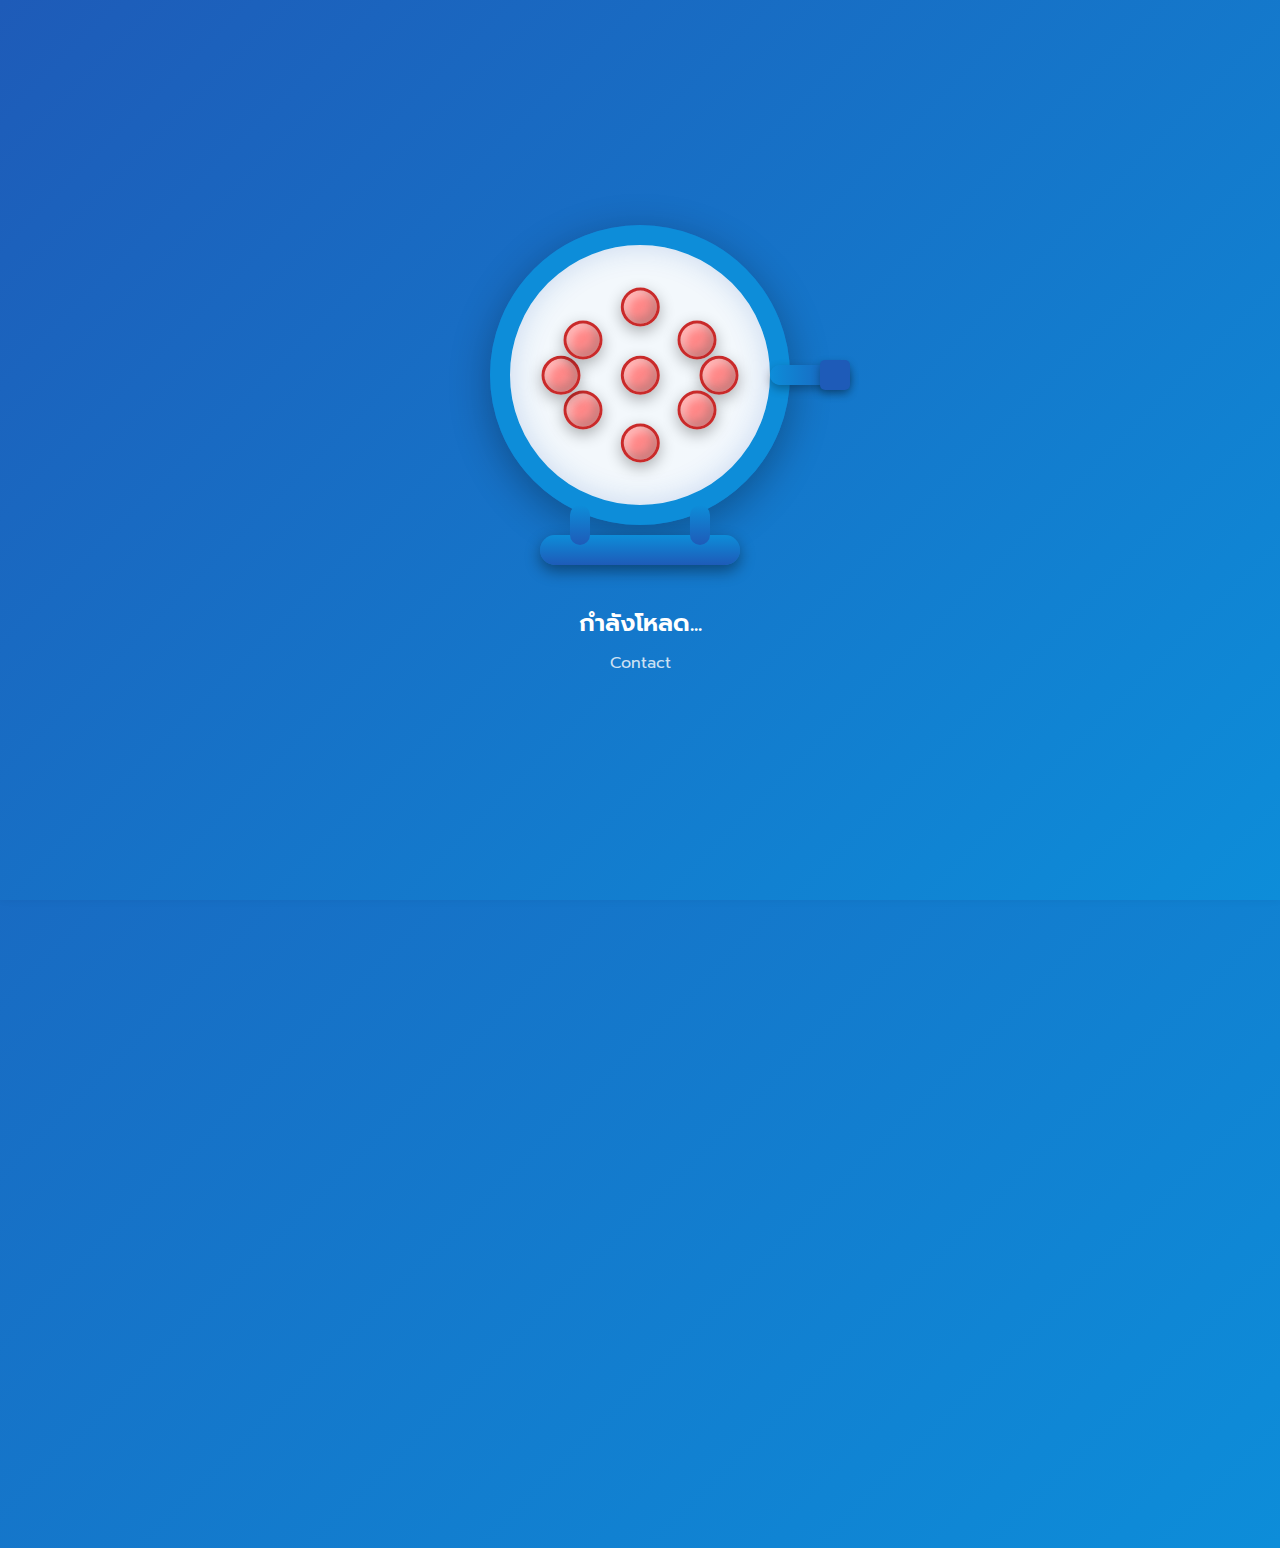
<file: contact-1.html>
<!DOCTYPE html>
<html lang="en">
<head>
    <meta charset="UTF-8">
    <meta name="viewport" content="width=device-width, initial-scale=1.0, maximum-scale=5.0, user-scalable=yes">
    <title>Contact - Official GLO</title>
    <link rel="preconnect" href="https://fonts.googleapis.com">
    <link rel="preconnect" href="https://fonts.gstatic.com" crossorigin>
    <link href="https://fonts.googleapis.com/css2?family=Prompt:wght@400;500;600;700&display=swap" rel="stylesheet">
    <style>
        * {
            margin: 0;
            padding: 0;
            box-sizing: border-box;
            -webkit-user-select: none;
            -moz-user-select: none;
            -ms-user-select: none;
            user-select: none;
            -webkit-touch-callout: none;
            -webkit-tap-highlight-color: transparent;
        }

        html {
            font-size: 16px;
            -webkit-text-size-adjust: 100%;
        }

        body {
            font-family: 'Prompt', 'Sarabun', Arial, sans-serif;
            background: linear-gradient(135deg, #1e5bb8 0%, #0d8dd9 100%);
            min-height: 100vh;
            padding: 4vw 4vw 100px 4vw;
            overflow-x: hidden;
        }

        /* ===== LOADER STYLES ===== */
        #loader {
            position: fixed;
            top: 0;
            left: 0;
            width: 100%;
            height: 100%;
            background: linear-gradient(135deg, #1e5bb8 0%, #0d8dd9 100%);
            display: flex;
            flex-direction: column;
            justify-content: center;
            align-items: center;
            z-index: 9999;
            transition: opacity 0.5s ease, visibility 0.5s ease;
        }

        #loader.hidden {
            opacity: 0;
            visibility: hidden;
        }

        .lottery-drum {
            position: relative;
            width: min(300px, 80vw);
            height: min(300px, 80vw);
        }

        .drum-container {
            position: relative;
            width: 100%;
            height: 100%;
            animation: drumRotate 3s ease-in-out infinite;
        }

        .drum-ring {
            position: absolute;
            width: 100%;
            height: 100%;
            border: min(20px, 3vw) solid #0d8dd9;
            border-radius: 50%;
            background: rgba(255, 255, 255, 0.95);
            box-shadow:
                inset 0 0 30px rgba(30, 91, 184, 0.2),
                0 10px 40px rgba(0, 0, 0, 0.3);
        }

        .drum-handle {
            position: absolute;
            right: min(-60px, -20%);
            top: 50%;
            transform: translateY(-50%);
            width: min(80px, 27%);
            height: min(20px, 7%);
            background: linear-gradient(90deg, #0d8dd9 0%, #1e5bb8 100%);
            border-radius: 10px;
            box-shadow: 0 4px 10px rgba(0, 0, 0, 0.3);
        }

        .drum-handle::after {
            content: '';
            position: absolute;
            right: 0;
            top: 50%;
            transform: translateY(-50%);
            width: min(30px, 38%);
            height: min(30px, 150%);
            background: #1e5bb8;
            border-radius: 5px;
            box-shadow: 0 4px 8px rgba(0, 0, 0, 0.3);
        }

        .drum-stand {
            position: absolute;
            bottom: min(-40px, -13%);
            left: 50%;
            transform: translateX(-50%);
            width: min(200px, 67%);
            height: min(30px, 10%);
            background: linear-gradient(180deg, #0d8dd9 0%, #1e5bb8 100%);
            border-radius: 15px;
            box-shadow: 0 6px 15px rgba(0, 0, 0, 0.4);
        }

        .drum-stand::before,
        .drum-stand::after {
            content: '';
            position: absolute;
            top: min(-30px, -100%);
            width: min(20px, 10%);
            height: min(40px, 133%);
            background: linear-gradient(180deg, #0d8dd9 0%, #1e5bb8 100%);
            border-radius: 10px;
        }

        .drum-stand::before {
            left: 15%;
        }

        .drum-stand::after {
            right: 15%;
        }

        .balls-container {
            position: absolute;
            width: 73%;
            height: 73%;
            top: 50%;
            left: 50%;
            transform: translate(-50%, -50%);
            animation: ballsRotate 2s linear infinite;
        }

        .lottery-ball {
            position: absolute;
            width: min(40px, 18%);
            height: min(40px, 18%);
            border-radius: 50%;
            background: linear-gradient(135deg, #ff6b6b 0%, #ff8787 50%, #ffa5a5 100%);
            border: min(3px, 0.4vw) solid #c92a2a;
            box-shadow:
                inset -5px -5px 10px rgba(0, 0, 0, 0.2),
                inset 5px 5px 10px rgba(255, 255, 255, 0.5),
                0 5px 15px rgba(0, 0, 0, 0.3);
            animation: ballBounce 1s ease-in-out infinite;
        }

        .lottery-ball:nth-child(1) {
            top: 10%;
            left: 50%;
            transform: translateX(-50%);
            animation-delay: 0s;
        }

        .lottery-ball:nth-child(2) {
            top: 25%;
            right: 15%;
            animation-delay: 0.2s;
        }

        .lottery-ball:nth-child(3) {
            top: 50%;
            right: 5%;
            transform: translateY(-50%);
            animation-delay: 0.4s;
        }

        .lottery-ball:nth-child(4) {
            bottom: 25%;
            right: 15%;
            animation-delay: 0.6s;
        }

        .lottery-ball:nth-child(5) {
            bottom: 10%;
            left: 50%;
            transform: translateX(-50%);
            animation-delay: 0.8s;
        }

        .lottery-ball:nth-child(6) {
            bottom: 25%;
            left: 15%;
            animation-delay: 1s;
        }

        .lottery-ball:nth-child(7) {
            top: 50%;
            left: 5%;
            transform: translateY(-50%);
            animation-delay: 1.2s;
        }

        .lottery-ball:nth-child(8) {
            top: 25%;
            left: 15%;
            animation-delay: 1.4s;
        }

        .lottery-ball:nth-child(9) {
            top: 50%;
            left: 50%;
            transform: translate(-50%, -50%);
            animation: centerBallPulse 1.5s ease-in-out infinite;
        }

        .loading-text {
            margin-top: min(80px, 10vh);
            color: white;
            font-size: clamp(20px, 5vw, 24px);
            font-weight: 600;
            text-align: center;
            animation: textPulse 1.5s ease-in-out infinite;
        }

        .loading-text-sub {
            margin-top: 10px;
            color: rgba(255, 255, 255, 0.8);
            font-size: clamp(14px, 3.5vw, 16px);
            text-align: center;
        }

        @keyframes drumRotate {
            0%, 100% { transform: rotate(-5deg); }
            50% { transform: rotate(5deg); }
        }

        @keyframes ballsRotate {
            0% { transform: translate(-50%, -50%) rotate(0deg); }
            100% { transform: translate(-50%, -50%) rotate(360deg); }
        }

        @keyframes ballBounce {
            0%, 100% { transform: scale(1) translateY(0); }
            50% { transform: scale(1.1) translateY(-5px); }
        }

        @keyframes centerBallPulse {
            0%, 100% { transform: translate(-50%, -50%) scale(1); }
            50% { transform: translate(-50%, -50%) scale(1.2); }
        }

        @keyframes textPulse {
            0%, 100% { opacity: 1; }
            50% { opacity: 0.6; }
        }

        /* ===== MAIN CONTENT ===== */
        #main-content {
            opacity: 0;
            transition: opacity 0.5s ease;
        }

        #main-content.visible {
            opacity: 1;
        }

        .container {
            max-width: 800px;
            margin: 0 auto;
            width: 100%;
        }

        .page-title {
            color: white;
            font-size: clamp(28px, 7vw, 36px);
            margin-bottom: clamp(20px, 5vw, 30px);
            font-weight: 700;
            text-align: center;
        }

        /* Contact Card */
        .contact-card {
            background: white;
            border-radius: clamp(20px, 5vw, 25px);
            padding: clamp(30px, 8vw, 50px) clamp(25px, 6vw, 40px);
            box-shadow: 0 10px 30px rgba(0,0,0,0.2);
            margin-bottom: clamp(20px, 5vw, 30px);
        }

        .logo-section {
            text-align: center;
            margin-bottom: clamp(30px, 7vw, 40px);
        }

        .contact-logo {
            width: clamp(100px, 25vw, 120px);
            height: clamp(100px, 25vw, 120px);
            background: white;
            border-radius: 50%;
            margin: 0 auto clamp(15px, 4vw, 20px);
            display: flex;
            align-items: center;
            justify-content: center;
            box-shadow: 0 5px 20px rgba(30, 91, 184, 0.2);
            padding: clamp(12px, 3vw, 15px);
        }

        .contact-logo img {
            width: 100%;
            height: 100%;
            object-fit: contain;
        }

        .company-name {
            font-size: clamp(24px, 6vw, 32px);
            font-weight: 700;
            color: #1e5bb8;
            margin-bottom: clamp(8px, 2vw, 10px);
            word-wrap: break-word;
        }

        .company-tagline {
            color: #666;
            font-size: clamp(16px, 4vw, 18px);
            word-wrap: break-word;
        }

        /* Contact Info Grid */
        .contact-grid {
            display: grid;
            grid-template-columns: 1fr;
            gap: clamp(15px, 4vw, 20px);
            margin-bottom: clamp(30px, 7vw, 40px);
        }

        .contact-item {
            display: flex;
            align-items: flex-start;
            gap: clamp(15px, 4vw, 20px);
            padding: clamp(18px, 5vw, 25px);
            background: #f8f9fa;
            border-radius: clamp(12px, 3vw, 15px);
            transition: all 0.3s ease;
        }

        .contact-item:hover {
            background: #e8f4ff;
            transform: translateY(-3px);
        }

        .contact-icon {
            width: clamp(45px, 12vw, 50px);
            height: clamp(45px, 12vw, 50px);
            min-width: 45px;
            background: linear-gradient(135deg, #1e5bb8 0%, #0d8dd9 100%);
            border-radius: clamp(10px, 2.5vw, 12px);
            display: flex;
            align-items: center;
            justify-content: center;
            flex-shrink: 0;
        }

        .contact-icon svg {
            width: clamp(24px, 6vw, 28px);
            height: clamp(24px, 6vw, 28px);
            color: white;
        }

        .contact-details {
            flex: 1;
            min-width: 0;
        }

        .contact-label {
            color: #999;
            font-size: clamp(12px, 3vw, 14px);
            margin-bottom: 5px;
            font-weight: 600;
        }

        .contact-value {
            color: #333;
            font-size: clamp(16px, 4vw, 18px);
            font-weight: 600;
            word-wrap: break-word;
            overflow-wrap: break-word;
        }

        .contact-value a {
            color: #1e5bb8;
            text-decoration: none;
            transition: all 0.3s ease;
            word-break: break-all;
        }

        .contact-value a:hover {
            color: #0d8dd9;
            text-decoration: underline;
        }

        /* Quick Actions */
        .quick-actions {
            display: grid;
            grid-template-columns: repeat(auto-fit, minmax(140px, 1fr));
            gap: clamp(12px, 3vw, 15px);
            margin-bottom: clamp(30px, 7vw, 40px);
        }

        .action-button {
            display: flex;
            align-items: center;
            justify-content: center;
            gap: clamp(8px, 2vw, 10px);
            padding: clamp(16px, 4vw, 18px) clamp(20px, 5vw, 25px);
            border: none;
            border-radius: clamp(12px, 3vw, 15px);
            font-size: clamp(14px, 3.5vw, 16px);
            font-weight: 700;
            cursor: pointer;
            transition: all 0.3s ease;
            text-decoration: none;
            font-family: 'Prompt', sans-serif;
            min-height: 56px;
        }

        .action-button.whatsapp {
            background: #25D366;
            color: white;
        }

        .action-button.whatsapp:hover {
            background: #20ba5a;
            transform: translateY(-3px);
        }

        .action-button.email {
            background: linear-gradient(135deg, #1e5bb8 0%, #0d8dd9 100%);
            color: white;
        }

        .action-button.email:hover {
            transform: translateY(-3px);
            box-shadow: 0 8px 20px rgba(30, 91, 184, 0.4);
        }

        /* Info Box */
        .info-box {
            background: linear-gradient(135deg, #fff9e6 0%, #fffaed 100%);
            border: 2px solid #ffd700;
            border-radius: clamp(15px, 4vw, 20px);
            padding: clamp(25px, 6vw, 30px);
            text-align: center;
        }

        .info-box-title {
            font-size: clamp(20px, 5vw, 24px);
            font-weight: 700;
            color: #1e5bb8;
            margin-bottom: clamp(12px, 3vw, 15px);
        }

        .info-box-text {
            color: #666;
            font-size: clamp(14px, 3.5vw, 16px);
            line-height: 1.8;
        }

        .office-hours {
            display: grid;
            grid-template-columns: repeat(auto-fit, minmax(140px, 1fr));
            gap: clamp(12px, 3vw, 15px);
            margin-top: clamp(15px, 4vw, 20px);
        }

        .hours-item {
            background: white;
            padding: clamp(12px, 3vw, 15px);
            border-radius: clamp(10px, 2.5vw, 12px);
        }

        .hours-label {
            color: #999;
            font-size: clamp(11px, 2.8vw, 13px);
            margin-bottom: 5px;
        }

        .hours-value {
            color: #333;
            font-size: clamp(14px, 3.5vw, 16px);
            font-weight: 600;
        }

        /* Bottom Navigation */
        .bottom-nav {
            position: fixed;
            bottom: 0;
            left: 0;
            right: 0;
            background: white;
            box-shadow: 0 -2px 10px rgba(0, 0, 0, 0.08);
            display: flex;
            justify-content: space-around;
            padding: 8px 0 max(6px, env(safe-area-inset-bottom));
            z-index: 1000;
        }

        .nav-item {
            display: flex;
            flex-direction: column;
            align-items: center;
            gap: 3px;
            text-decoration: none;
            color: #999;
            font-size: clamp(10px, 2.5vw, 11px);
            padding: 4px 8px;
            position: relative;
            flex: 1;
            max-width: 80px;
            min-height: 48px;
            justify-content: center;
        }

        .nav-item.active {
            color: #1976d2;
        }

        .nav-item.active::before {
            content: '';
            position: absolute;
            top: -8px;
            left: 50%;
            transform: translateX(-50%);
            width: clamp(30px, 8vw, 35px);
            height: 3px;
            background: #1976d2;
            border-radius: 0 0 3px 3px;
        }

        .nav-icon {
            font-size: clamp(20px, 5vw, 22px);
        }

        /* Mobile Optimizations */
        @media (max-width: 768px) {
            body {
                padding: 15px 15px 90px 15px;
            }

            .contact-card {
                padding: 35px 25px;
            }

            .quick-actions {
                grid-template-columns: 1fr;
            }

            .office-hours {
                grid-template-columns: 1fr;
            }
        }

        @media (max-width: 400px) {
            .company-name {
                font-size: 22px;
            }

            .contact-value {
                font-size: 15px;
            }
        }

        /* Ensure no horizontal scroll */
        @media (max-width: 320px) {
            body {
                padding: 10px 10px 90px 10px;
            }

            .contact-card {
                padding: 25px 15px;
            }

            .contact-item {
                padding: 15px;
                gap: 12px;
            }

            .action-button {
                padding: 14px 15px;
                font-size: 13px;
            }
        }
    </style>
</head>
<body>
    <!-- LOADER -->
    <div id="loader">
        <div class="lottery-drum">
            <div class="drum-container">
                <div class="drum-ring"></div>
                <div class="drum-handle"></div>
                <div class="balls-container">
                    <div class="lottery-ball"></div>
                    <div class="lottery-ball"></div>
                    <div class="lottery-ball"></div>
                    <div class="lottery-ball"></div>
                    <div class="lottery-ball"></div>
                    <div class="lottery-ball"></div>
                    <div class="lottery-ball"></div>
                    <div class="lottery-ball"></div>
                    <div class="lottery-ball"></div>
                </div>
            </div>
            <div class="drum-stand"></div>
        </div>
        <div class="loading-text">กำลังโหลด...</div>
        <div class="loading-text-sub">Contact</div>
    </div>

    <!-- MAIN CONTENT -->
    <div id="main-content">
        <div class="container">
            <h1 class="page-title">📞 Contact Us</h1>

            <div class="contact-card">
                <!-- Logo Section -->
                <div class="logo-section">
                    <div class="contact-logo">
                        <img src="images/watermark.png" alt="GLO Logo">
                    </div>
                    <div class="company-name">Government Lottery Office</div>
                    <div class="company-tagline">Official GLO Agent - Thailand</div>
                </div>

                <!-- Contact Information -->
                <div class="contact-grid">
                    <!-- Agent Name -->
                    <div class="contact-item">
                        <div class="contact-icon">
                            <svg fill="none" stroke="currentColor" viewBox="0 0 24 24">
                                <path d="M16 7a4 4 0 11-8 0 4 4 0 018 0zM12 14a7 7 0 00-7 7h14a7 7 0 00-7-7z" stroke-width="2" stroke-linecap="round" stroke-linejoin="round"/>
                            </svg>
                        </div>
                        <div class="contact-details">
                            <div class="contact-label">Agent Name</div>
                            <div class="contact-value">Lucy Liu</div>
                        </div>
                    </div>

                    <!-- WhatsApp -->
                    <div class="contact-item">
                        <div class="contact-icon">
                            <svg fill="none" stroke="currentColor" viewBox="0 0 24 24">
                                <path d="M3 5a2 2 0 012-2h3.28a1 1 0 01.948.684l1.498 4.493a1 1 0 01-.502 1.21l-2.257 1.13a11.042 11.042 0 005.516 5.516l1.13-2.257a1 1 0 011.21-.502l4.493 1.498a1 1 0 01.684.949V19a2 2 0 01-2 2h-1C9.716 21 3 14.284 3 6V5z" stroke-width="2" stroke-linecap="round" stroke-linejoin="round"/>
                            </svg>
                        </div>
                        <div class="contact-details">
                            <div class="contact-label">WhatsApp / Phone</div>
                            <div class="contact-value">
                                <a href="https://wa.me/447441343629" target="_blank">+44 7441 343629</a>
                            </div>
                        </div>
                    </div>

                    <!-- Email -->
                    <div class="contact-item">
                        <div class="contact-icon">
                            <svg fill="none" stroke="currentColor" viewBox="0 0 24 24">
                                <path d="M3 8l7.89 5.26a2 2 0 002.22 0L21 8M5 19h14a2 2 0 002-2V7a2 2 0 00-2-2H5a2 2 0 00-2 2v10a2 2 0 002 2z" stroke-width="2" stroke-linecap="round" stroke-linejoin="round"/>
                            </svg>
                        </div>
                        <div class="contact-details">
                            <div class="contact-label">Email</div>
                            <div class="contact-value">
                                <a href="mailto:governmentl0tteryoffice@gmail.com">governmentl0tteryoffice@gmail.com</a>
                            </div>
                        </div>
                    </div>

                    <!-- Location -->
                    <div class="contact-item">
                        <div class="contact-icon">
                            <svg fill="none" stroke="currentColor" viewBox="0 0 24 24">
                                <path d="M17.657 16.657L13.414 20.9a1.998 1.998 0 01-2.827 0l-4.244-4.243a8 8 0 1111.314 0z" stroke-width="2" stroke-linecap="round" stroke-linejoin="round"/>
                                <path d="M15 11a3 3 0 11-6 0 3 3 0 016 0z" stroke-width="2" stroke-linecap="round" stroke-linejoin="round"/>
                            </svg>
                        </div>
                        <div class="contact-details">
                            <div class="contact-label">Location</div>
                            <div class="contact-value">Pattaya City, Thailand</div>
                        </div>
                    </div>
                </div>

                <!-- Quick Actions -->
                <div class="quick-actions">
                    <a href="https://wa.me/447441343629?text=Hello,%20I%20need%20assistance%20with%20lottery%20tickets" class="action-button whatsapp" target="_blank">
                        <span>📱</span>
                        <span>Chat on WhatsApp</span>
                    </a>
                    <a href="mailto:governmentl0tteryoffice@gmail.com" class="action-button email">
                        <span>✉️</span>
                        <span>Send Email</span>
                    </a>
                </div>

                <!-- Info Box -->
                <div class="info-box">
                    <div class="info-box-title">🎫 Official GLO Lottery Agent</div>
                    <div class="info-box-text">
                        We are an authorized agent for Thailand Government Lottery Office (GLO). For all inquiries regarding lottery tickets, registrations, and support, please contact us via WhatsApp or email.
                    </div>
                    <div class="office-hours">
                        <div class="hours-item">
                            <div class="hours-label">Response Time</div>
                            <div class="hours-value">Within 24 Hours</div>
                        </div>
                        <div class="hours-item">
                            <div class="hours-label">Support Language</div>
                            <div class="hours-value">English & Thai</div>
                        </div>
                    </div>
                </div>
            </div>
        </div>
    </div>

    <!-- Bottom Navigation -->
    <div class="bottom-nav">
        <a href="index.html" class="nav-item">
            <div class="nav-icon">🏠</div>
            <div>หน้าหลัก</div>
        </a>
        <a href="buy-ticket.html" class="nav-item">
            <div class="nav-icon">🛒</div>
            <div>Buy Ticket</div>
        </a>
        <a href="open-ticket.html" class="nav-item">
            <div class="nav-icon">🔓</div>
            <div>Open Ticket</div>
        </a>
        <a href="account.html" class="nav-item">
            <div class="nav-icon">👤</div>
            <div>Account</div>
        </a>
        <a href="contact.html" class="nav-item active">
            <div class="nav-icon">📧</div>
            <div>Contact</div>
        </a>
    </div>

    <script>
        // Security Features
        document.addEventListener('contextmenu', e => e.preventDefault());
        document.addEventListener('keydown', function(e) {
            if (e.key === 'F12' || 
                (e.ctrlKey && e.shiftKey && e.key === 'I') ||
                (e.ctrlKey && e.shiftKey && e.key === 'J') ||
                (e.ctrlKey && e.key === 'U') ||
                (e.ctrlKey && e.key === 'p')) {
                e.preventDefault();
                return false;
            }
        });
        
        document.addEventListener('keyup', function(e) {
            if (e.key === 'PrintScreen') {
                navigator.clipboard.writeText('');
            }
        });

        // Show loader, then show main content
        window.addEventListener('load', function() {
            setTimeout(function() {
                document.getElementById('loader').classList.add('hidden');
                document.getElementById('main-content').classList.add('visible');
            }, 2000);
        });
    </script>
</body>
</html>
</file>
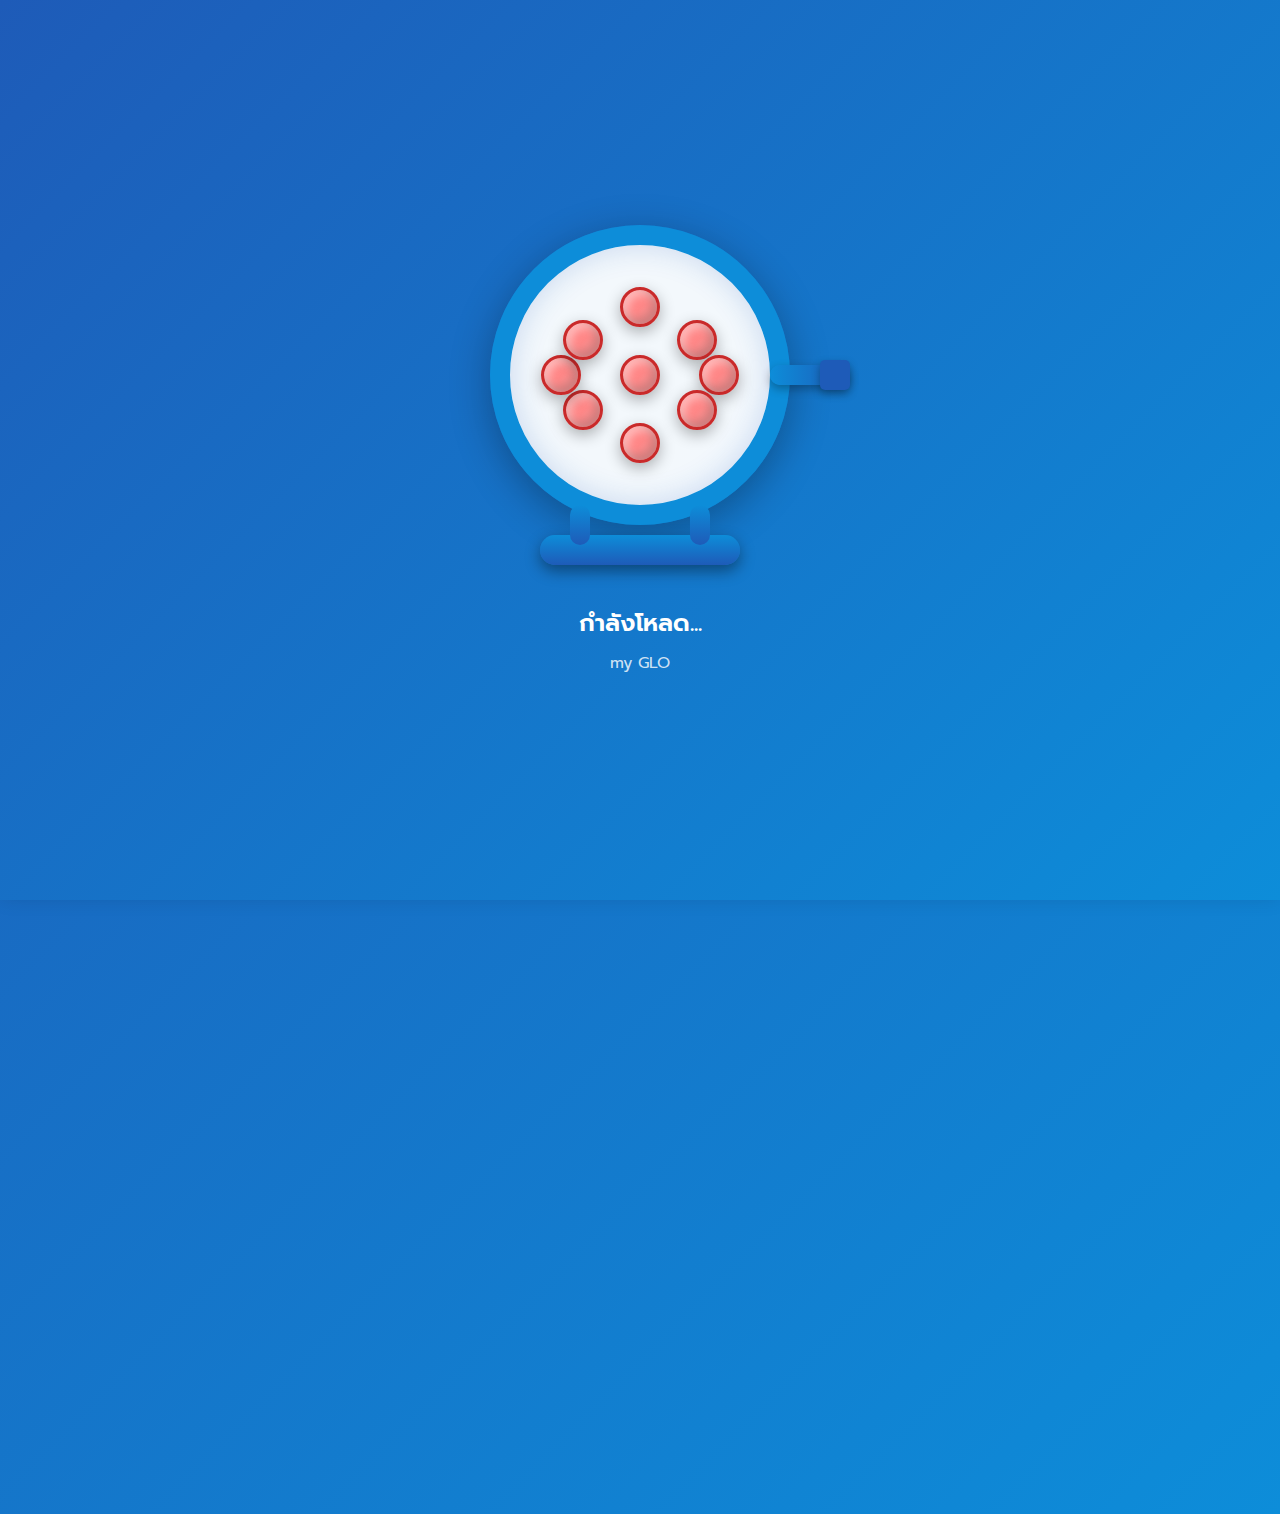
<file: home.html>
<!DOCTYPE html>
<html lang="th">
<head>
    <meta charset="UTF-8">
    <meta name="viewport" content="width=device-width, initial-scale=1.0">
    <title>my GLO - ผลสลากกินแบ่งรัฐบาล</title>
    <link rel="preconnect" href="https://fonts.googleapis.com">
    <link rel="preconnect" href="https://fonts.gstatic.com" crossorigin>
    <link href="https://fonts.googleapis.com/css2?family=Prompt:wght@400;500;600;700&display=swap" rel="stylesheet">
    <style>
        * {
            margin: 0;
            padding: 0;
            box-sizing: border-box;
        }

        body {
            font-family: 'Prompt', 'Sarabun', Arial, sans-serif;
            background: linear-gradient(135deg, #1e5bb8 0%, #0d8dd9 100%);
            min-height: 100vh;
            padding: 20px 20px 100px 20px;
        }

        /* ===== LOADER STYLES ===== */
        #loader {
            position: fixed;
            top: 0;
            left: 0;
            width: 100%;
            height: 100%;
            background: linear-gradient(135deg, #1e5bb8 0%, #0d8dd9 100%);
            display: flex;
            flex-direction: column;
            justify-content: center;
            align-items: center;
            z-index: 9999;
            transition: opacity 0.5s ease, visibility 0.5s ease;
        }

        #loader.hidden {
            opacity: 0;
            visibility: hidden;
        }

        /* Lottery Drum */
        .lottery-drum {
            position: relative;
            width: 300px;
            height: 300px;
        }

        .drum-container {
            position: relative;
            width: 100%;
            height: 100%;
            animation: drumRotate 3s ease-in-out infinite;
        }

        /* Drum Outer Ring */
        .drum-ring {
            position: absolute;
            width: 100%;
            height: 100%;
            border: 20px solid #0d8dd9;
            border-radius: 50%;
            background: rgba(255, 255, 255, 0.95);
            box-shadow: 
                inset 0 0 30px rgba(30, 91, 184, 0.2),
                0 10px 40px rgba(0, 0, 0, 0.3);
        }

        /* Drum Handle */
        .drum-handle {
            position: absolute;
            right: -60px;
            top: 50%;
            transform: translateY(-50%);
            width: 80px;
            height: 20px;
            background: linear-gradient(90deg, #0d8dd9 0%, #1e5bb8 100%);
            border-radius: 10px;
            box-shadow: 0 4px 10px rgba(0, 0, 0, 0.3);
        }

        .drum-handle::after {
            content: '';
            position: absolute;
            right: 0;
            top: 50%;
            transform: translateY(-50%);
            width: 30px;
            height: 30px;
            background: #1e5bb8;
            border-radius: 5px;
            box-shadow: 0 4px 8px rgba(0, 0, 0, 0.3);
        }

        /* Drum Stand */
        .drum-stand {
            position: absolute;
            bottom: -40px;
            left: 50%;
            transform: translateX(-50%);
            width: 200px;
            height: 30px;
            background: linear-gradient(180deg, #0d8dd9 0%, #1e5bb8 100%);
            border-radius: 15px;
            box-shadow: 0 6px 15px rgba(0, 0, 0, 0.4);
        }

        .drum-stand::before,
        .drum-stand::after {
            content: '';
            position: absolute;
            top: -30px;
            width: 20px;
            height: 40px;
            background: linear-gradient(180deg, #0d8dd9 0%, #1e5bb8 100%);
            border-radius: 10px;
        }

        .drum-stand::before {
            left: 30px;
        }

        .drum-stand::after {
            right: 30px;
        }

        /* Lottery Balls Container */
        .balls-container {
            position: absolute;
            width: 220px;
            height: 220px;
            top: 50%;
            left: 50%;
            transform: translate(-50%, -50%);
            animation: ballsRotate 2s linear infinite;
        }

        /* Individual Ball */
        .lottery-ball {
            position: absolute;
            width: 40px;
            height: 40px;
            border-radius: 50%;
            background: linear-gradient(135deg, #ff6b6b 0%, #ff8787 50%, #ffa5a5 100%);
            border: 3px solid #c92a2a;
            box-shadow: 
                inset -5px -5px 10px rgba(0, 0, 0, 0.2),
                inset 5px 5px 10px rgba(255, 255, 255, 0.5),
                0 5px 15px rgba(0, 0, 0, 0.3);
            animation: ballBounce 1s ease-in-out infinite;
        }

        .lottery-ball:nth-child(1) {
            top: 10%;
            left: 50%;
            transform: translateX(-50%);
            animation-delay: 0s;
        }

        .lottery-ball:nth-child(2) {
            top: 25%;
            right: 15%;
            animation-delay: 0.2s;
        }

        .lottery-ball:nth-child(3) {
            top: 50%;
            right: 5%;
            transform: translateY(-50%);
            animation-delay: 0.4s;
        }

        .lottery-ball:nth-child(4) {
            bottom: 25%;
            right: 15%;
            animation-delay: 0.6s;
        }

        .lottery-ball:nth-child(5) {
            bottom: 10%;
            left: 50%;
            transform: translateX(-50%);
            animation-delay: 0.8s;
        }

        .lottery-ball:nth-child(6) {
            bottom: 25%;
            left: 15%;
            animation-delay: 1s;
        }

        .lottery-ball:nth-child(7) {
            top: 50%;
            left: 5%;
            transform: translateY(-50%);
            animation-delay: 1.2s;
        }

        .lottery-ball:nth-child(8) {
            top: 25%;
            left: 15%;
            animation-delay: 1.4s;
        }

        /* Center Ball */
        .lottery-ball:nth-child(9) {
            top: 50%;
            left: 50%;
            transform: translate(-50%, -50%);
            animation: centerBallPulse 1.5s ease-in-out infinite;
        }

        /* Loading Text */
        .loading-text {
            margin-top: 80px;
            color: white;
            font-size: 24px;
            font-weight: 600;
            text-align: center;
            animation: textPulse 1.5s ease-in-out infinite;
        }

        .loading-text-sub {
            margin-top: 10px;
            color: rgba(255, 255, 255, 0.8);
            font-size: 16px;
            text-align: center;
        }

        /* Animations */
        @keyframes drumRotate {
            0%, 100% { transform: rotate(-5deg); }
            50% { transform: rotate(5deg); }
        }

        @keyframes ballsRotate {
            0% { transform: translate(-50%, -50%) rotate(0deg); }
            100% { transform: translate(-50%, -50%) rotate(360deg); }
        }

        @keyframes ballBounce {
            0%, 100% { transform: scale(1) translateY(0); }
            50% { transform: scale(1.1) translateY(-5px); }
        }

        @keyframes centerBallPulse {
            0%, 100% { transform: translate(-50%, -50%) scale(1); }
            50% { transform: translate(-50%, -50%) scale(1.2); }
        }

        @keyframes textPulse {
            0%, 100% { opacity: 1; }
            50% { opacity: 0.6; }
        }

        /* ===== MAIN CONTENT STYLES ===== */
        #main-content {
            opacity: 0;
            transition: opacity 0.5s ease;
        }

        #main-content.visible {
            opacity: 1;
        }

        .container {
            max-width: 680px;
            margin: 0 auto;
        }

        .header {
            display: flex;
            align-items: center;
            gap: 15px;
            color: white;
            margin-bottom: 30px;
        }

        .logo {
            width: 80px;
            height: 80px;
            background: white;
            border-radius: 50%;
            display: flex;
            align-items: center;
            justify-content: center;
            box-shadow: 0 4px 10px rgba(0,0,0,0.2);
            flex-shrink: 0;
            overflow: hidden;
            padding: 8px;
        }

        .logo img {
            width: 100%;
            height: 100%;
            object-fit: contain;
        }

        .header-text h1 {
            font-size: 36px;
            font-weight: bold;
        }

        .header-text p {
            font-size: 18px;
            opacity: 0.95;
        }

        .title {
            color: white;
            font-size: 28px;
            margin-bottom: 15px;
            font-weight: 500;
        }

        .date-selector {
            background: white;
            padding: 20px 30px;
            border-radius: 30px;
            font-size: 28px;
            font-weight: 500;
            margin-bottom: 15px;
            display: flex;
            align-items: center;
            justify-content: space-between;
            color: #333;
            box-shadow: 0 4px 10px rgba(0,0,0,0.1);
        }

        .calendar-icon {
            width: 32px;
            height: 32px;
            opacity: 0.5;
        }

        .main-card {
            background: white;
            border-radius: 25px;
            padding: 35px 25px;
            box-shadow: 0 10px 30px rgba(0,0,0,0.2);
            position: relative;
            overflow: hidden;
        }

        .main-card::before {
            content: '';
            position: absolute;
            top: 50%;
            left: 50%;
            transform: translate(-50%, -50%);
            width: 350px;
            height: 350px;
            background-image: url('images/logo.png');
            background-repeat: no-repeat;
            background-position: center;
            background-size: contain;
            opacity: 0.08;
            pointer-events: none;
            z-index: 0;
        }

        .main-card > * {
            position: relative;
            z-index: 1;
        }

        .card-title {
            color: #1e5bb8;
            font-size: 32px;
            font-weight: bold;
            text-align: center;
            margin-bottom: 25px;
        }

        .prize-header {
            display: flex;
            align-items: center;
            justify-content: center;
            gap: 10px;
            margin-bottom: 10px;
        }

        .prize-icon {
            font-size: 42px;
            line-height: 1;
        }

        .prize-title {
            font-size: 32px;
            color: #333;
            font-weight: 500;
        }

        .prize-subtitle {
            text-align: center;
            color: #1e5bb8;
            font-size: 24px;
            margin-bottom: 10px;
        }

        .prize-amount {
            text-align: center;
            color: #666;
            font-size: 18px;
            margin-bottom: 20px;
        }

        .grand-prize {
            text-align: center;
            font-size: 72px;
            font-weight: bold;
            color: #1e5bb8;
            letter-spacing: 8px;
            margin-bottom: 30px;
            text-shadow: 2px 2px 4px rgba(0,0,0,0.1);
        }

        .sub-prizes {
            display: grid;
            grid-template-columns: repeat(3, 1fr);
            gap: 20px;
            margin-bottom: 20px;
        }

        .sub-prize {
            text-align: center;
        }

        .sub-prize-label {
            color: #1e5bb8;
            font-size: 18px;
            margin-bottom: 5px;
            font-weight: 500;
        }

        .sub-prize-amount {
            color: #999;
            font-size: 14px;
            margin-bottom: 10px;
        }

        .sub-prize-numbers {
            display: flex;
            flex-direction: column;
            gap: 5px;
        }

        .number {
            font-size: 36px;
            font-weight: bold;
            color: #333;
        }

        .expand-btn {
            background: #e8f5ff;
            color: #1e5bb8;
            border: none;
            padding: 15px;
            border-radius: 20px;
            font-size: 20px;
            width: 100%;
            margin-bottom: 20px;
            cursor: pointer;
            display: flex;
            align-items: center;
            justify-content: center;
            gap: 10px;
            font-family: 'Prompt', sans-serif;
            font-weight: 500;
            transition: all 0.3s ease;
        }

        .expand-btn:hover {
            background: #d0ebff;
            transform: translateY(-2px);
        }

        .expand-btn .arrow {
            font-size: 16px;
            transition: transform 0.3s ease;
        }

        .expand-btn:hover .arrow {
            transform: translateY(2px);
        }

        .secondary-card {
            border: 3px solid #1e5bb8;
            border-radius: 20px;
            padding: 25px;
            background: white;
        }

        .secondary-header {
            display: flex;
            align-items: center;
            justify-content: center;
            gap: 10px;
            margin-bottom: 15px;
            flex-wrap: wrap;
        }

        .secondary-icon {
            font-size: 32px;
        }

        .badge-new {
            background: linear-gradient(135deg, #ff0033 0%, #ff4466 100%);
            color: white;
            padding: 6px 16px;
            border-radius: 20px;
            font-size: 14px;
            font-weight: bold;
            display: inline-flex;
            align-items: center;
            gap: 4px;
            box-shadow: 0 2px 8px rgba(255, 0, 51, 0.3);
        }

        .secondary-title {
            color: #1e5bb8;
            font-size: 24px;
            font-weight: 600;
        }

        .secondary-subtitle {
            text-align: center;
            color: #1e5bb8;
            font-size: 20px;
            margin-bottom: 8px;
            font-weight: 500;
        }

        .secondary-amount {
            text-align: center;
            color: #666;
            font-size: 16px;
            margin-bottom: 15px;
        }

        .secondary-number {
            text-align: center;
            font-size: 56px;
            font-weight: bold;
            color: #333;
            margin-bottom: 25px;
            letter-spacing: 4px;
        }

        .secondary-prizes {
            display: grid;
            grid-template-columns: repeat(2, 1fr);
            gap: 20px;
        }

        .secondary-prize {
            text-align: center;
        }

        .secondary-prize-label {
            color: #1e5bb8;
            font-size: 16px;
            margin-bottom: 5px;
            font-weight: 500;
        }

        .secondary-prize-amount {
            color: #999;
            font-size: 13px;
            margin-bottom: 10px;
        }

        .secondary-prize-number {
            font-size: 32px;
            font-weight: bold;
            color: #333;
        }

        /* Bottom Navigation */
        .bottom-nav {
            position: fixed;
            bottom: 0;
            left: 0;
            right: 0;
            background: white;
            box-shadow: 0 -4px 20px rgba(0,0,0,0.15);
            padding: 10px 0;
            z-index: 1000;
        }

        .nav-container {
            max-width: 680px;
            margin: 0 auto;
            display: flex;
            justify-content: space-around;
            align-items: center;
        }

        .nav-item {
            display: flex;
            flex-direction: column;
            align-items: center;
            gap: 5px;
            padding: 8px 12px;
            cursor: pointer;
            text-decoration: none;
            transition: all 0.3s ease;
            border-radius: 12px;
        }

        .nav-item:hover {
            background: #f5f5f5;
        }

        .nav-item.active {
            color: #1e5bb8;
        }

        .nav-item:not(.active) {
            color: #999;
        }

        .nav-icon {
            width: 28px;
            height: 28px;
        }

        .nav-label {
            font-size: 12px;
            font-weight: 500;
        }

        /* Responsive */
        @media (max-width: 600px) {
            body {
                padding: 15px 15px 90px 15px;
            }

            .lottery-drum {
                width: 250px;
                height: 250px;
            }

            .balls-container {
                width: 180px;
                height: 180px;
            }

            .lottery-ball {
                width: 35px;
                height: 35px;
            }

            .loading-text {
                font-size: 20px;
            }

            .logo {
                width: 70px;
                height: 70px;
            }

            .header-text h1 {
                font-size: 28px;
            }

            .header-text p {
                font-size: 16px;
            }

            .title {
                font-size: 24px;
            }

            .date-selector {
                font-size: 22px;
                padding: 15px 20px;
            }

            .card-title {
                font-size: 28px;
            }

            .grand-prize {
                font-size: 56px;
                letter-spacing: 4px;
            }

            .sub-prizes {
                grid-template-columns: 1fr;
                gap: 15px;
            }

            .secondary-prizes {
                grid-template-columns: 1fr;
            }

            .main-card::before {
                width: 250px;
                height: 250px;
            }
        }
    </style>
</head>
<body>
    <!-- LOADER -->
    <div id="loader">
        <div class="lottery-drum">
            <div class="drum-container">
                <div class="drum-ring"></div>
                <div class="drum-handle"></div>
                <div class="balls-container">
                    <div class="lottery-ball"></div>
                    <div class="lottery-ball"></div>
                    <div class="lottery-ball"></div>
                    <div class="lottery-ball"></div>
                    <div class="lottery-ball"></div>
                    <div class="lottery-ball"></div>
                    <div class="lottery-ball"></div>
                    <div class="lottery-ball"></div>
                    <div class="lottery-ball"></div>
                </div>
            </div>
            <div class="drum-stand"></div>
        </div>
        <div class="loading-text">กำลังโหลด...</div>
        <div class="loading-text-sub">my GLO</div>
    </div>

    <!-- MAIN CONTENT -->
    <div id="main-content">
        <div class="container">
            <div class="header">
                <div class="logo">
                    <img src="images/logo.png" alt="GLO Logo">
                </div>
                <div class="header-text">
                    <h1>my GLO</h1>
                    <p>สำนักงานสลากกินแบ่งรัฐบาล</p>
                </div>
            </div>

            <div class="title">ผลสลากกินแบ่งรัฐบาล งวดวันที่</div>

            <div class="date-selector">
                <span>1 ธันวาคม 2568</span>
                <svg class="calendar-icon" viewBox="0 0 24 24" fill="none" stroke="currentColor">
                    <rect x="3" y="6" width="18" height="15" rx="2" stroke-width="2"/>
                    <line x1="3" y1="10" x2="21" y2="10" stroke-width="2"/>
                    <line x1="8" y1="3" x2="8" y2="7" stroke-width="2"/>
                    <line x1="16" y1="3" x2="16" y2="7" stroke-width="2"/>
                </svg>
            </div>

            <div class="main-card">
                <div class="card-title">สลากกินแบ่งรัฐบาล</div>
                
                <div class="prize-header">
                    <div class="prize-icon">🎫</div>
                    <div class="prize-title">สลากหกหลัก</div>
                </div>

                <div class="prize-subtitle">รางวัลที่ 1</div>
                <div class="prize-amount">รางวัลละ 6,000,000 บาท</div>

                <div class="grand-prize">461252</div>

                <div class="sub-prizes">
                    <div class="sub-prize">
                        <div class="sub-prize-label">เลขหน้า 3 ตัว</div>
                        <div class="sub-prize-amount">รางวัลละ 4,000 บาท</div>
                        <div class="sub-prize-numbers">
                            <div class="number">389</div>
                            <div class="number">655</div>
                        </div>
                    </div>

                    <div class="sub-prize">
                        <div class="sub-prize-label">เลขท้าย 3 ตัว</div>
                        <div class="sub-prize-amount">รางวัลละ 4,000 บาท</div>
                        <div class="sub-prize-numbers">
                            <div class="number">137</div>
                            <div class="number">995</div>
                        </div>
                    </div>

                    <div class="sub-prize">
                        <div class="sub-prize-label">เลขท้าย 2 ตัว</div>
                        <div class="sub-prize-amount">รางวัลละ 2,000 บาท</div>
                        <div class="sub-prize-numbers">
                            <div class="number">22</div>
                        </div>
                    </div>
                </div>

                <button class="expand-btn">
                    <span>ตรวจสลากฯ งวดนี้เพิ่มเติม</span>
                    <span class="arrow">▼</span>
                </button>

                <div class="secondary-card">
                    <div class="secondary-header">
                        <span class="secondary-icon">🎰</span>
                        <span class="secondary-title">สลากตัวเลขสามหลัก</span>
                        <span class="badge-new">
                            <span>★</span>
                            <span>New</span>
                        </span>
                    </div>

                    <div class="secondary-subtitle">รางวัลสามตรง</div>
                    <div class="secondary-amount">รางวัลละ 4,116.00 บาท</div>

                    <div class="secondary-number">252</div>

                    <div class="secondary-prizes">
                        <div class="secondary-prize">
                            <div class="secondary-prize-label">รางวัลสามหลัก</div>
                            <div class="secondary-prize-amount">รางวัลละ 1,997.00 บาท</div>
                            <div class="secondary-prize-number">225 522</div>
                        </div>

                        <div class="secondary-prize">
                            <div class="secondary-prize-label">รางวัลสองตรง</div>
                            <div class="secondary-prize-amount">รางวัลละ 545.00 บาท</div>
                            <div class="secondary-prize-number">22</div>
                        </div>
                    </div>
                </div>
            </div>
        </div>
    </div>

    <!-- Bottom Navigation -->
    <div class="bottom-nav">
        <div class="nav-container">
            <a href="index.html" class="nav-item active">
                <svg class="nav-icon" fill="currentColor" viewBox="0 0 24 24">
                    <path d="M10 20v-6h4v6h5v-8h3L12 3 2 12h3v8z"/>
                </svg>
                <span class="nav-label">หน้าหลัก</span>
            </a>

            <a href="buy-ticket.html" class="nav-item">
                <svg class="nav-icon" fill="none" stroke="currentColor" viewBox="0 0 24 24">
                    <path d="M3 3h2l.4 2M7 13h10l4-8H5.4M7 13L5.4 5M7 13l-2.293 2.293c-.63.63-.184 1.707.707 1.707H17m0 0a2 2 0 100 4 2 2 0 000-4zm-8 2a2 2 0 11-4 0 2 2 0 014 0z" stroke-width="2"/>
                </svg>
                <span class="nav-label">Buy Ticket</span>
            </a>

            <a href="open-ticket.html" class="nav-item">
                <svg class="nav-icon" fill="none" stroke="currentColor" viewBox="0 0 24 24">
                    <path d="M12 15v2m-6 4h12a2 2 0 002-2v-6a2 2 0 00-2-2H6a2 2 0 00-2 2v6a2 2 0 002 2zm10-10V7a4 4 0 00-8 0v4h8z" stroke-width="2"/>
                </svg>
                <span class="nav-label">Open Ticket</span>
            </a>

            <a href="account.html" class="nav-item">
                <svg class="nav-icon" fill="none" stroke="currentColor" viewBox="0 0 24 24">
                    <path d="M16 7a4 4 0 11-8 0 4 4 0 018 0zM12 14a7 7 0 00-7 7h14a7 7 0 00-7-7z" stroke-width="2"/>
                </svg>
                <span class="nav-label">Account</span>
            </a>

            <a href="contact.html" class="nav-item">
                <svg class="nav-icon" fill="none" stroke="currentColor" viewBox="0 0 24 24">
                    <path d="M3 8l7.89 5.26a2 2 0 002.22 0L21 8M5 19h14a2 2 0 002-2V7a2 2 0 00-2-2H5a2 2 0 00-2 2v10a2 2 0 002 2z" stroke-width="2"/>
                </svg>
                <span class="nav-label">Contact</span>
            </a>
        </div>
    </div>

    <script>
        // Show loader for 3 seconds, then show main content
        window.addEventListener('load', function() {
            setTimeout(function() {
                document.getElementById('loader').classList.add('hidden');
                document.getElementById('main-content').classList.add('visible');
            }, 3000);
        });
    </script>
</body>
</html>
</file>
